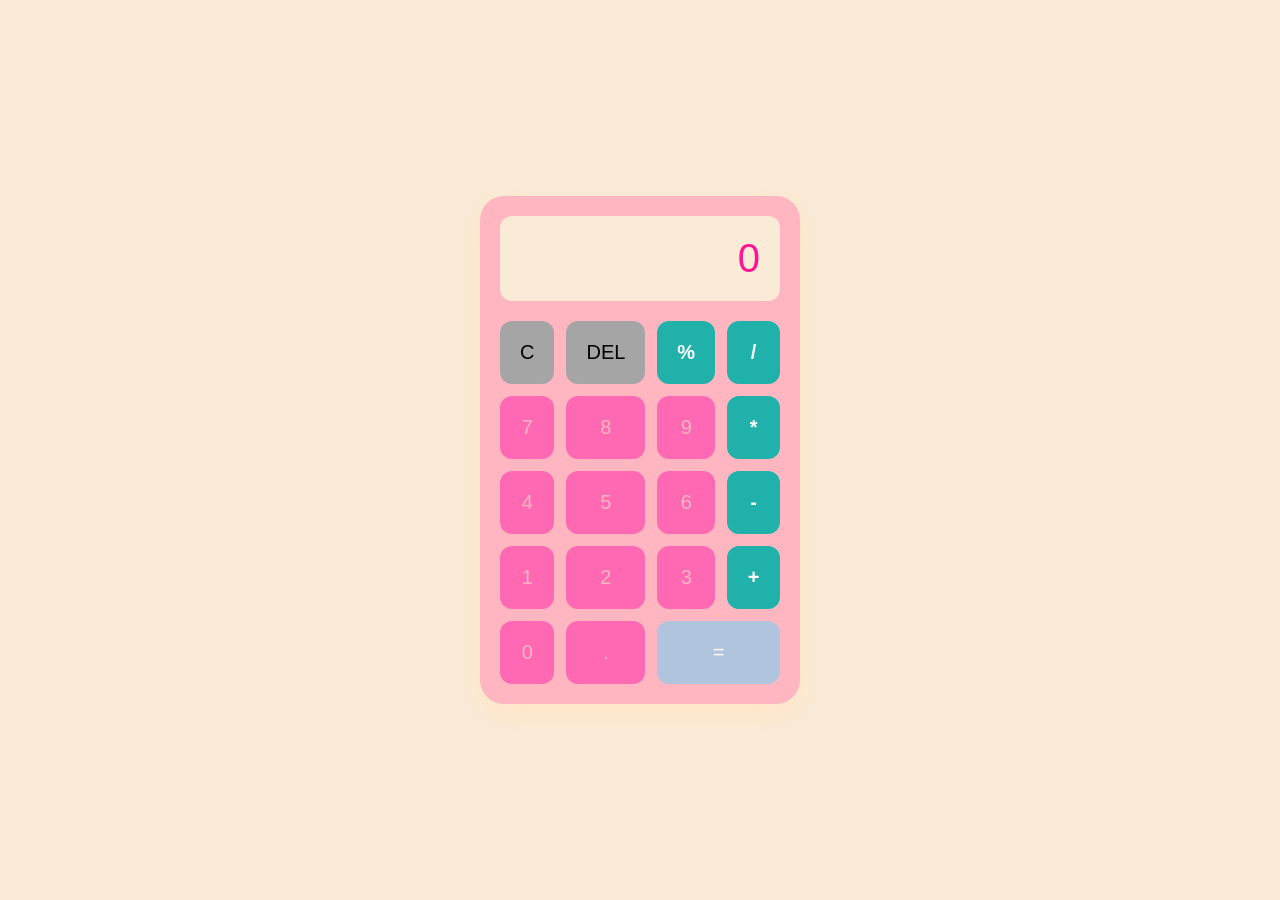
<file: Calculator.html>
<!DOCTYPE html>
<html lang="en">
<head>
    <meta charset="UTF-8">
    <meta name="viewport" content="width=device-width, initial-scale=1.0">
    <title>Modern Calculator</title>
    <style>
        * {
            box-sizing: border-box;
            margin: 0;
            padding: 0;
            font-family: 'Segoe UI', Tahoma, Geneva, Verdana, sans-serif;
        }

        body {
            display: flex;
            justify-content: center;
            align-items: center;
            min-height: 100vh;
            background-color: antiquewhite;
        }

        .calculator {
            background-color: lightpink;
            padding: 20px;
            border-radius: 24px;
            box-shadow: 0 10px 30px bisque;
            width: 320px;
        }

        .display {
            background-color: antiquewhite;
            color: deeppink;
            font-size: 2.5rem;
            text-align: right;
            padding: 20px;
            border-radius: 12px;
            margin-bottom: 20px;
            overflow-x: auto;
            white-space: nowrap;
            min-height: 80px;
        }

        .buttons {
            display: grid;
            grid-template-columns: repeat(4, 1fr);
            gap: 12px;
        }

        button {
            padding: 20px;
            font-size: 1.25rem;
            border: none;
            border-radius: 12px;
            cursor: pointer;
            background-color: hotpink;
            color: lightpink;
            transition: background-color 0.2s, transform 0.1s;
        }

        button:active {
            transform: scale(0.95);
        }

        /* Operator buttons colored differently */
        button.operator {
            background-color: lightseagreen;
            color: white;
            font-weight: bold;
        }

        button.operator:hover {
            background-color: lightseagreen;
        }

        /* Clear and delete buttons */
        button.function {
            background-color: #a5a5a5;
            color: black;
        }

        button.function:hover {
            background-color: #8e8e8e;
        }

        /* Equal button takes up two columns */
        button.equal {
            grid-column: span 2;
            background-color: lightsteelblue;
            color: white;
        }

        button.equal:hover {
            background-color: slateblue;
        }

        button:hover:not(.operator):not(.function):not(.equal) {
            background-color: #3e3e46;
        }
    </style>
</head>
<body>

    <div class="calculator">
        <div class="display" id="display">0</div>

        <div class="buttons">
            <button class="function" onclick="clearDisplay()">C</button>
            <button class="function" onclick="deleteLast()">DEL</button>
            <button class="operator" onclick="appendOperator('%')">%</button>
            <button class="operator" onclick="appendOperator('/')">/</button>

            <button onclick="appendNumber('7')">7</button>
            <button onclick="appendNumber('8')">8</button>
            <button onclick="appendNumber('9')">9</button>
            <button class="operator" onclick="appendOperator('*')">*</button>

            <button onclick="appendNumber('4')">4</button>
            <button onclick="appendNumber('5')">5</button>
            <button onclick="appendNumber('6')">6</button>
            <button class="operator" onclick="appendOperator('-')">-</button>

            <button onclick="appendNumber('1')">1</button>
            <button onclick="appendNumber('2')">2</button>
            <button onclick="appendNumber('3')">3</button>
            <button class="operator" onclick="appendOperator('+')">+</button>

            <button onclick="appendNumber('0')">0</button>
            <button onclick="appendNumber('.')">.</button>
            <button class="equal" onclick="calculate()">=</button>
        </div>
    </div>

    <script>
        const display = document.getElementById('display');
        let currentInput = '0';
        let shouldResetDisplay = false;

        function updateDisplay() {
            display.innerText = currentInput;
        }

        function appendNumber(number) {
            if (currentInput === '0' || shouldResetDisplay) {
                currentInput = number;
                shouldResetDisplay = false;
            } else {
                // Prevent multiple decimals in one number segment
                if (number === '.' && currentInput.split(/[\+\-\*\/%]/).pop().includes('.')) {
                    return;
                }
                currentInput += number;
            }
            updateDisplay();
        }

        function appendOperator(operator) {
            if (shouldResetDisplay) shouldResetDisplay = false;
            
            const lastChar = currentInput.slice(-1);
            // If the last character is already an operator, replace it
            if (['+', '-', '*', '/', '%'].includes(lastChar)) {
                currentInput = currentInput.slice(0, -1) + operator;
            } else {
                currentInput += operator;
            }
            updateDisplay();
        }

        function clearDisplay() {
            currentInput = '0';
            updateDisplay();
        }

        function deleteLast() {
            if (currentInput.length > 1) {
                currentInput = currentInput.slice(0, -1);
            } else {
                currentInput = '0';
            }
            updateDisplay();
        }

        function calculate() {
            try {
                // Using Function instead of eval for basic safety handling
                let result = new Function(`return ${currentInput}`)();
                
                // Handle division by zero or invalid results
                if (result === Infinity || isNaN(result)) {
                    currentInput = 'Error';
                } else {
                    // Limit float precision to 8 decimal places
                    currentInput = Number(result.toFixed(8)).toString();
                }
                shouldResetDisplay = true;
            } catch (error) {
                currentInput = 'Error';
                shouldResetDisplay = true;
            }
            updateDisplay();
        }
    </script>

</body>
</html>
</file>
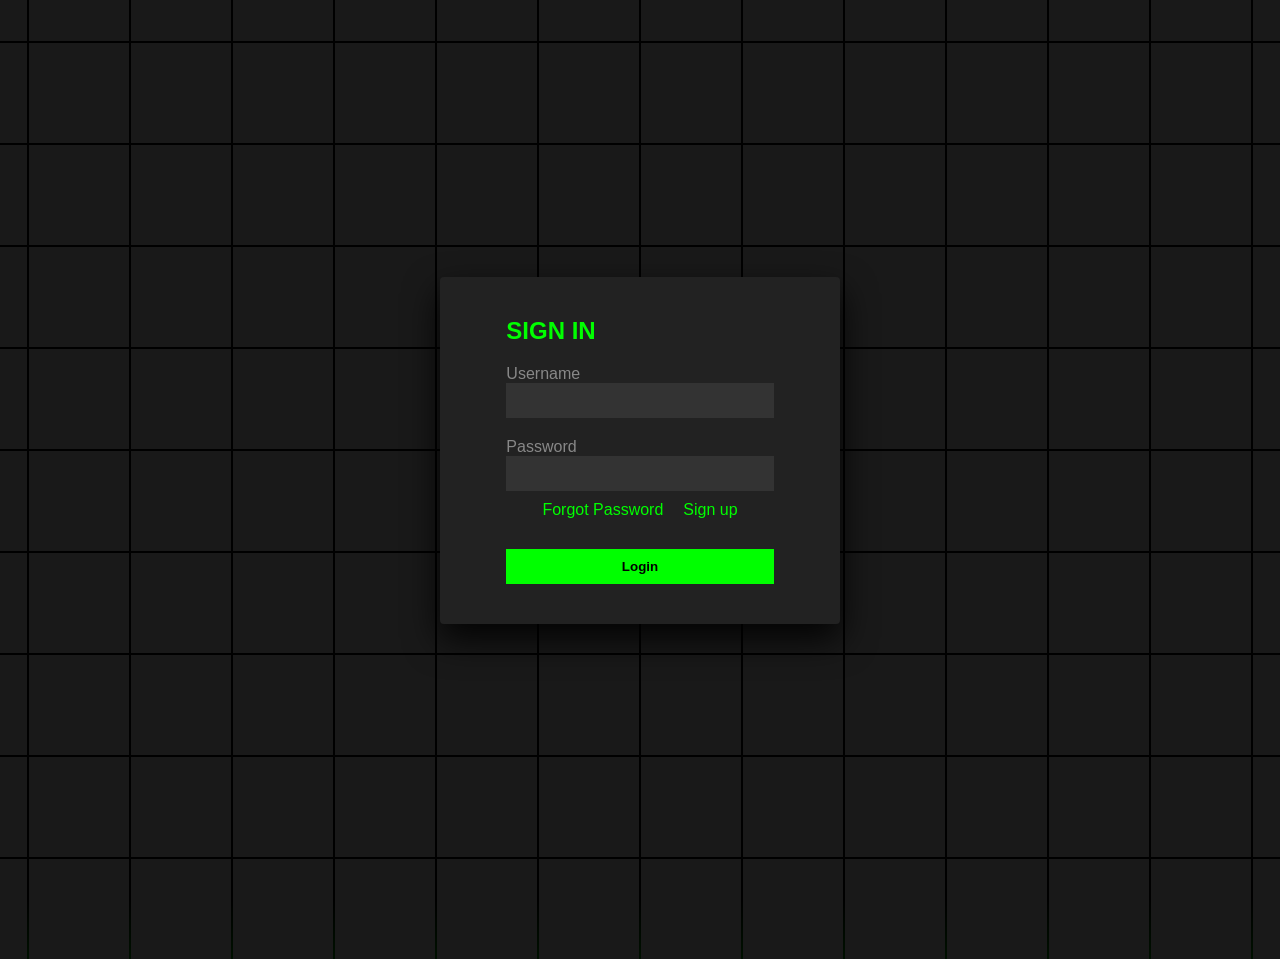
<file: login.html>
<!DOCTYPE html>
<html>

    <head>

        <title>Login</title>

        <style>


            * { margin: 0; padding: 0; box-sizing: border-box; font-family: sans-serif; }


            body { background: black; margin: 0; overflow: hidden; }


            body { 
                margin: 0; 
                overflow: hidden;
                /* Create a long gradient: Black -> Green -> Black */
                background: linear-gradient(to bottom, #000, #000, #0F0, #000, #000);
                background-size: 100% 400%; 
                animation: flow 4s linear infinite;
                display: flex;
                justify-content: center;
                align-items: center;
                min-height: 100vh;
            }

            /* This moves the background from top to bottom */
            @keyframes flow {
                0% { background-position: 0% 0%; }
                100% { background-position: 0% 100%; }
            } 
        

            .grid-container {
                position: absolute;
                display: grid; 
                /* Adjust the 24 and 10 to change your grid size */
                grid-template-columns: repeat(24, 100px);
                grid-template-rows: repeat(10, 100px);
                gap: 2px 2px;
                column-gap: 2px;
                row-gap: 2px;
                margin:0px;
                padding: 0px;
                z-index: 1;
            }

            .cell { 
                position: relative;
                display: block;
                padding: 0px;
                margin: 0px;
                width: 100px;
                height: 100px;
                background-color: #191919;
                transition: 1.5s ease-out;
            } 
        
            .cell:hover {
                background: #0F0;
                transition: 0s;
            } 


            /* The Login Box */
            .signin {
                position: absolute;
                width: 400px;
                background: #222;
                z-index: 1000; /* Keeps form above the background */
                display: flex;
                justify-content: center;
                align-items: center;
                padding: 40px;
                border-radius: 4px;
                box-shadow: 0 15px 35px rgba(0,0,0,0.9);
                top: auto;
                left: auto;
            }
        
            h2 { color: #0f0; text-transform: uppercase; margin-bottom: 20px; }
        
            .inputBox { position: relative; width: 100%; margin-top: 20px; }

            .inputBox input {
                width: 100%;
                padding: 10px;
                background: #333;
                border: none;
                outline: none;
                color: #fff;
            }

            .inputBox i { color: #888; font-style: normal; }
            
            .links{
                display: flex;
                justify-content: center;
                align-items: center;
            }

            .links a{
                text-decoration: none;
                color: #0F0;
            }

            #fp{
                padding: 10px;
            }

            #su{
                padding: 10px;
            }

            
        </style>

    </head>


    <body>

        <div id="grid" class="grid-container"></div> 
        

        <div class="signin">
            
            <div class="content">
                
                <h2>Sign In</h2>
                
                <div class="form">
                    <div class="inputBox">
                        <i>Username</i>
                        <input type="text" required>
                    </div>

                    <div class="inputBox">
                        <i>Password</i>
                        <input type="password" required>
                    </div>

                    <div class="links">
                        <a href="#" id="fp">Forgot Password</a>
                        <a href="#" id="su">Sign up</a>
                    </div>

                    <div class="inputBox">
                        <input type="submit" value="Login" style="background: #0f0; color: #000; font-weight: bold; cursor: pointer;"  >
                    </div>

                </div>

            </div>

        </div>


        <script>
        
        const grid = document.getElementById('grid');
        // This loop creates 240 cells (24 columns * 10 rows)
        for (let i = 0; i < 240; i++) {
            const cell = document.createElement('div');
            cell.className = 'cell';
            grid.appendChild(cell);
        }

    </script>

    </body>

</html>
</file>
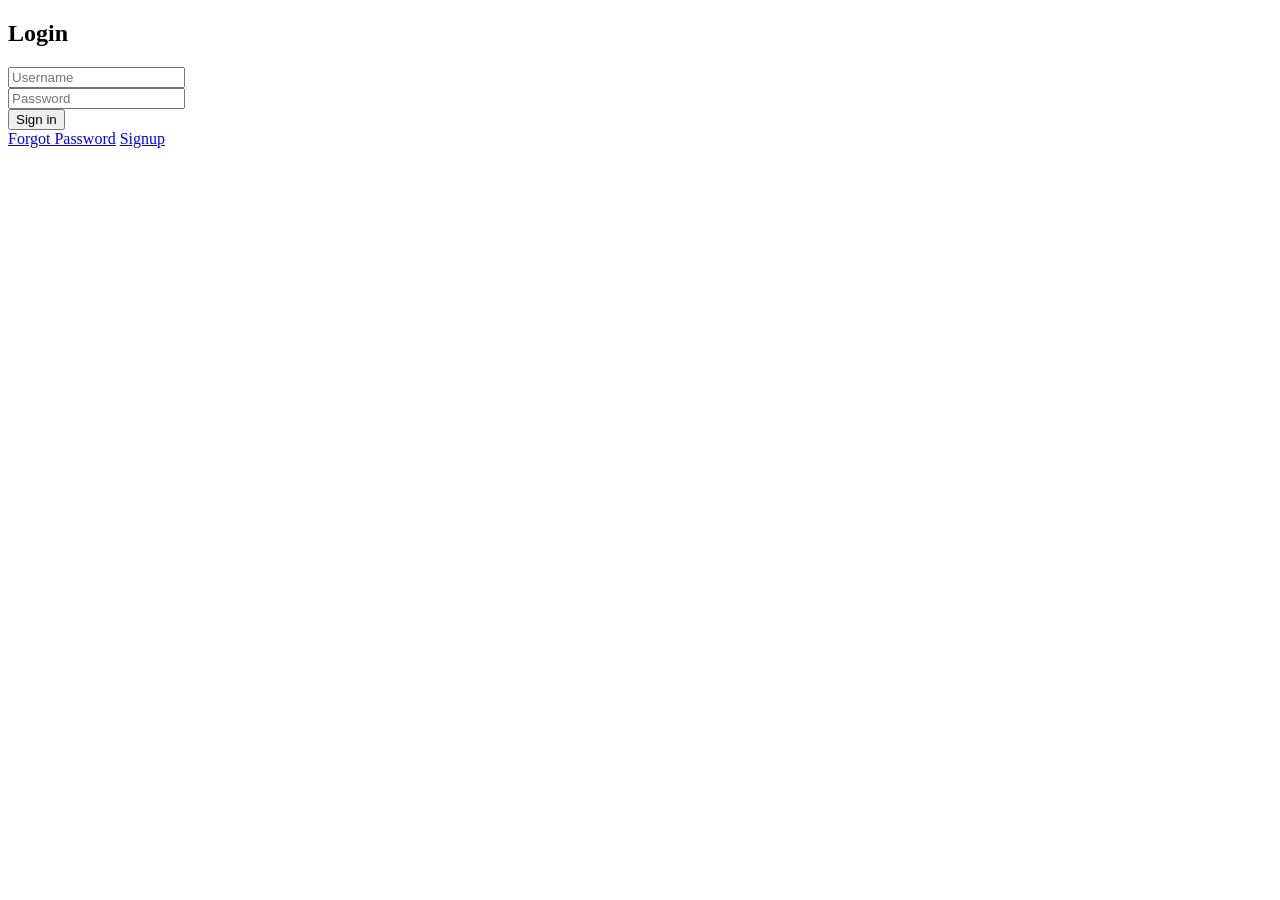
<file: neon.html>
<!DOCTYPE html>
<html lang="en">
<head>
    <meta charset="UTF-8">
    <meta name="viewport" content="width=device-width, initial-scale=1.0">
    <title>Neon Glow Login</title>
    <link rel="stylesheet" href="style.css">
</head>
<body>
    <div class="container">
        <div class="glow-ring" style="--clr:#00ff0a;"></div>
        <div class="glow-ring" style="--clr:#ff0057;"></div>
        <div class="glow-ring" style="--clr:#fffd44;"></div>
        
        <div class="login-box">
            <h2>Login</h2>
            <form id="loginForm">
                <div class="input-box">
                    <input type="text" placeholder="Username" required>
                </div>
                <div class="input-box">
                    <input type="password" placeholder="Password" required>
                </div>
                <div class="input-box">
                    <input type="submit" value="Sign in" id="btn">
                </div>
                <div class="links">
                    <a href="#">Forgot Password</a>
                    <a href="#">Signup</a>
                </div>
            </form>
        </div>
    </div>
    <script src="script.js"></script>
</body>
</html>
</file>
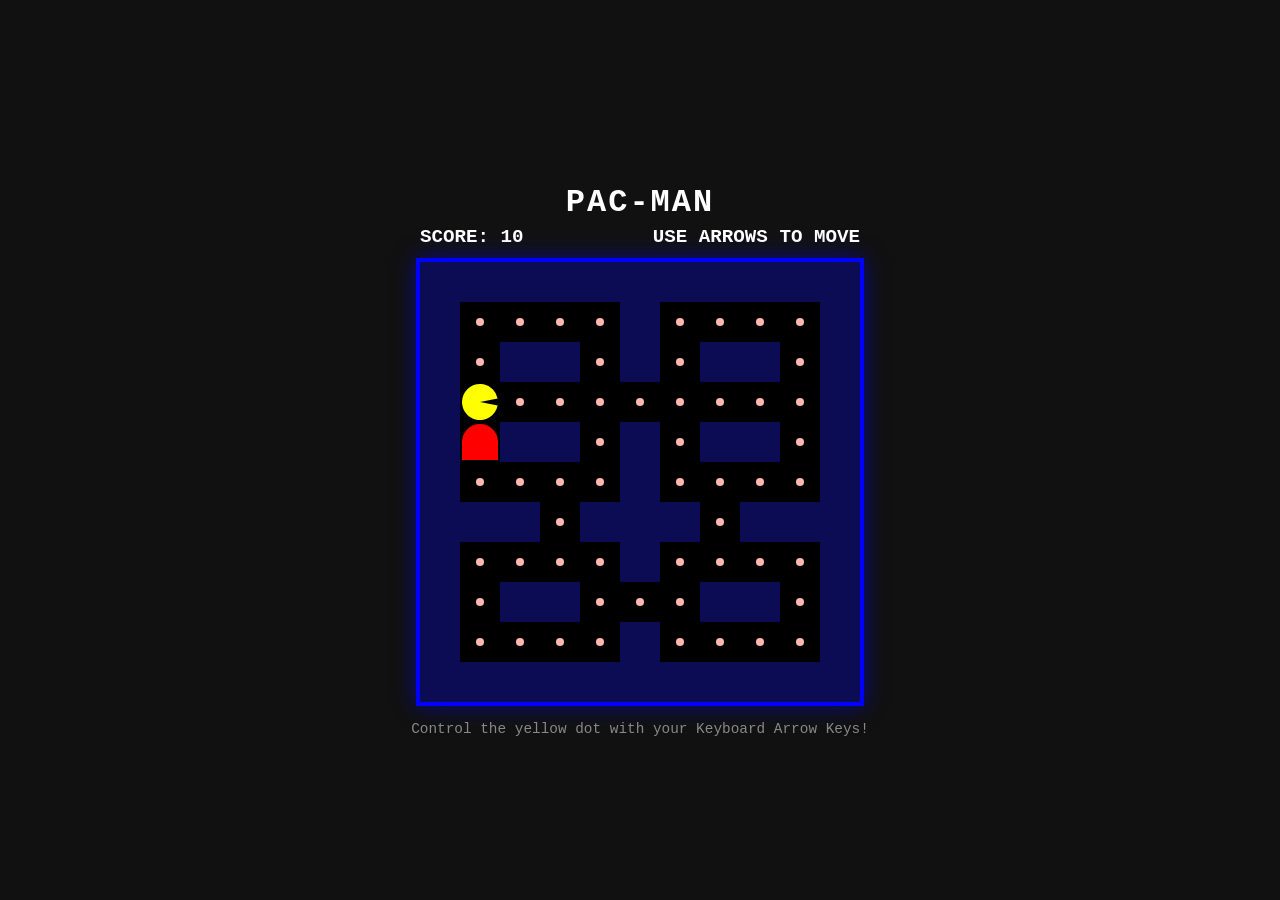
<file: pac-man.html>
<!DOCTYPE html>
<html lang="en">
<head>
    <meta charset="UTF-8">
    <meta name="viewport" content="width=device-width, initial-scale=1.0">
    <title>Mini Pac-Man Game</title>
    <style>
        /* --- CSS STYLING --- */
        body {
            background-color: #111;
            color: #fff;
            font-family: 'Courier New', Courier, monospace;
            display: flex;
            flex-direction: column;
            align-items: center;
            justify-content: center;
            height: 100vh;
            margin: 0;
            overflow: hidden;
        }

        h1 {
            margin-bottom: 5px;
            letter-spacing: 2px;
        }

        #ui-container {
            display: flex;
            justify-content: space-between;
            width: 440px;
            margin-bottom: 10px;
            font-size: 1.2rem;
            font-weight: bold;
        }

        canvas {
            border: 4px solid #0000ff;
            background-color: #000;
            box-shadow: 0 0 20px rgba(0, 0, 255, 0.5);
        }

        #controls-hint {
            margin-top: 15px;
            font-size: 0.9rem;
            color: #888;
        }
    </style>
</head>
<body>

    <!-- --- HTML LAYOUT --- -->
    <h1>PAC-MAN</h1>
    <div id="ui-container">
        <div id="score-board">SCORE: <span id="score">0</span></div>
        <div id="status-board"><span id="status">USE ARROWS TO MOVE</span></div>
    </div>
    <canvas id="gameCanvas" width="440" height="440"></canvas>
    <div id="controls-hint">Control the yellow dot with your Keyboard Arrow Keys!</div>

    <!-- --- JAVASCRIPT GAME LOGIC --- -->
    <script>
        const canvas = document.getElementById("gameCanvas");
        const ctx = canvas.getContext("2d");
        const scoreElement = document.getElementById("score");
        const statusElement = document.getElementById("status");

        const tileSize = 40;
        let score = 0;
        let gameOver = false;

        // 1 = Wall, 0 = Pellet, 2 = Empty Space
        const map = [
            [1, 1, 1, 1, 1, 1, 1, 1, 1, 1, 1],
            [1, 0, 0, 0, 0, 1, 0, 0, 0, 0, 1],
            [1, 0, 1, 1, 0, 1, 0, 1, 1, 0, 1],
            [1, 0, 0, 0, 0, 0, 0, 0, 0, 0, 1],
            [1, 0, 1, 1, 0, 1, 0, 1, 1, 0, 1],
            [1, 0, 0, 0, 0, 1, 0, 0, 0, 0, 1],
            [1, 1, 1, 0, 1, 1, 1, 0, 1, 1, 1],
            [1, 0, 0, 0, 0, 1, 0, 0, 0, 0, 1],
            [1, 0, 1, 1, 0, 0, 0, 1, 1, 0, 1],
            [1, 0, 0, 0, 0, 1, 0, 0, 0, 0, 1],
            [1, 1, 1, 1, 1, 1, 1, 1, 1, 1, 1]
        ];

        // Characters Setup
        const pacman = {
            x: 1, 
            y: 3, 
            dirX: 0, 
            dirY: 0, 
            nextDirX: 0, 
            nextDirY: 0,
            angle: 0
        };

        const ghost = {
            x: 5,
            y: 5,
            dirX: 0,
            dirY: -1,
            color: '#ff0000'
        };

        // Input Listener
        window.addEventListener("keydown", (e) => {
            if (gameOver) return;
            switch(e.key) {
                case "ArrowUp":    pacman.nextDirX = 0;  pacman.nextDirY = -1; pacman.angle = 1.5 * Math.PI; break;
                case "ArrowDown":  pacman.nextDirX = 0;  pacman.nextDirY = 1;  pacman.angle = 0.5 * Math.PI; break;
                case "ArrowLeft":  pacman.nextDirX = -1; pacman.nextDirY = 0;  pacman.angle = Math.PI; break;
                case "ArrowRight": pacman.nextDirX = 1;  pacman.nextDirY = 0;  pacman.angle = 0; break;
            }
        });

        function checkCollision(x, y) {
            return map[y][x] === 1;
        }

        function updateGame() {
            if (gameOver) return;

            // Update Pacman Direction if next tile path is clear
            if (!checkCollision(pacman.x + pacman.nextDirX, pacman.y + pacman.nextDirY)) {
                pacman.dirX = pacman.nextDirX;
                pacman.dirY = pacman.nextDirY;
            }

            // Move Pacman
            if (!checkCollision(pacman.x + pacman.dirX, pacman.y + pacman.dirY)) {
                pacman.x += pacman.dirX;
                pacman.y += pacman.dirY;
            }

            // Eat Pellets
            if (map[pacman.y][pacman.x] === 0) {
                map[pacman.y][pacman.x] = 2; // change to empty
                score += 10;
                scoreElement.innerText = score;
            }

            // Ghost AI: Random directional choices when intersecting paths
            const directions = [{x:0, y:-1}, {x:0, y:1}, {x:-1, y:0}, {x:1, y:0}];
            const validMoves = directions.filter(d => !checkCollision(ghost.x + d.x, ghost.y + d.y));
            
            // Avoid going backwards unless trapped
            const forwardMoves = validMoves.filter(d => !(d.x === -ghost.dirX && d.y === -ghost.dirY));
            const choices = forwardMoves.length > 0 ? forwardMoves : validMoves;
            
            if (choices.length > 0) {
                const move = choices[Math.floor(Math.random() * choices.length)];
                ghost.dirX = move.x;
                ghost.dirY = move.y;
                ghost.x += ghost.dirX;
                ghost.y += ghost.dirY;
            }

            // Check Win Condition
            let pelletsLeft = false;
            for (let row of map) {
                if (row.includes(0)) pelletsLeft = true;
            }
            if (!pelletsLeft) {
                gameOver = true;
                statusElement.innerText = "YOU WIN! 🎉";
                statusElement.style.color = "#00ff00";
            }

            // Check Lose Condition
            if (pacman.x === ghost.x && pacman.y === ghost.y) {
                gameOver = true;
                statusElement.innerText = "GAME OVER 💀";
                statusElement.style.color = "#ff0000";
            }
        }

        function drawGame() {
            ctx.clearRect(0, 0, canvas.width, canvas.height);

            // Draw Board Map
            for (let r = 0; r < map.length; r++) {
                for (let c = 0; c < map[r].length; c++) {
                    if (map[r][c] === 1) {
                        ctx.fillStyle = "#0c0c54";
                        ctx.fillRect(c * tileSize, r * tileSize, tileSize, tileSize);
                    } else if (map[r][c] === 0) {
                        ctx.fillStyle = "#ffb8ae";
                        ctx.beginPath();
                        ctx.arc(c * tileSize + tileSize/2, r * tileSize + tileSize/2, 4, 0, 2 * Math.PI);
                        ctx.fill();
                    }
                }
            }

            // Draw Pacman
            ctx.fillStyle = "#ffff00";
            ctx.beginPath();
            let centerX = pacman.x * tileSize + tileSize/2;
            let centerY = pacman.y * tileSize + tileSize/2;
            // Draw circle with an open mouth wedge based on current moving direction
            ctx.arc(centerX, centerY, tileSize/2 - 2, pacman.angle + 0.2, pacman.angle + 2 * Math.PI - 0.2);
            ctx.lineTo(centerX, centerY);
            ctx.fill();

            // Draw Ghost
            ctx.fillStyle = ghost.color;
            ctx.beginPath();
            let gX = ghost.x * tileSize + tileSize/2;
            let gY = ghost.y * tileSize + tileSize/2;
            ctx.arc(gX, gY, tileSize/2 - 2, Math.PI, 0, false); // top half
            ctx.lineTo(gX + tileSize/2 - 2, gY + tileSize/2 - 2); // bottom right
            ctx.lineTo(gX - tileSize/2 + 2, gY + tileSize/2 - 2); // bottom left
            ctx.fill();
        }

        // Master Game Loop running every 200 milliseconds
        setInterval(() => {
            updateGame();
            drawGame();
        }, 200);
    </script>
</body>
</html>
</file>
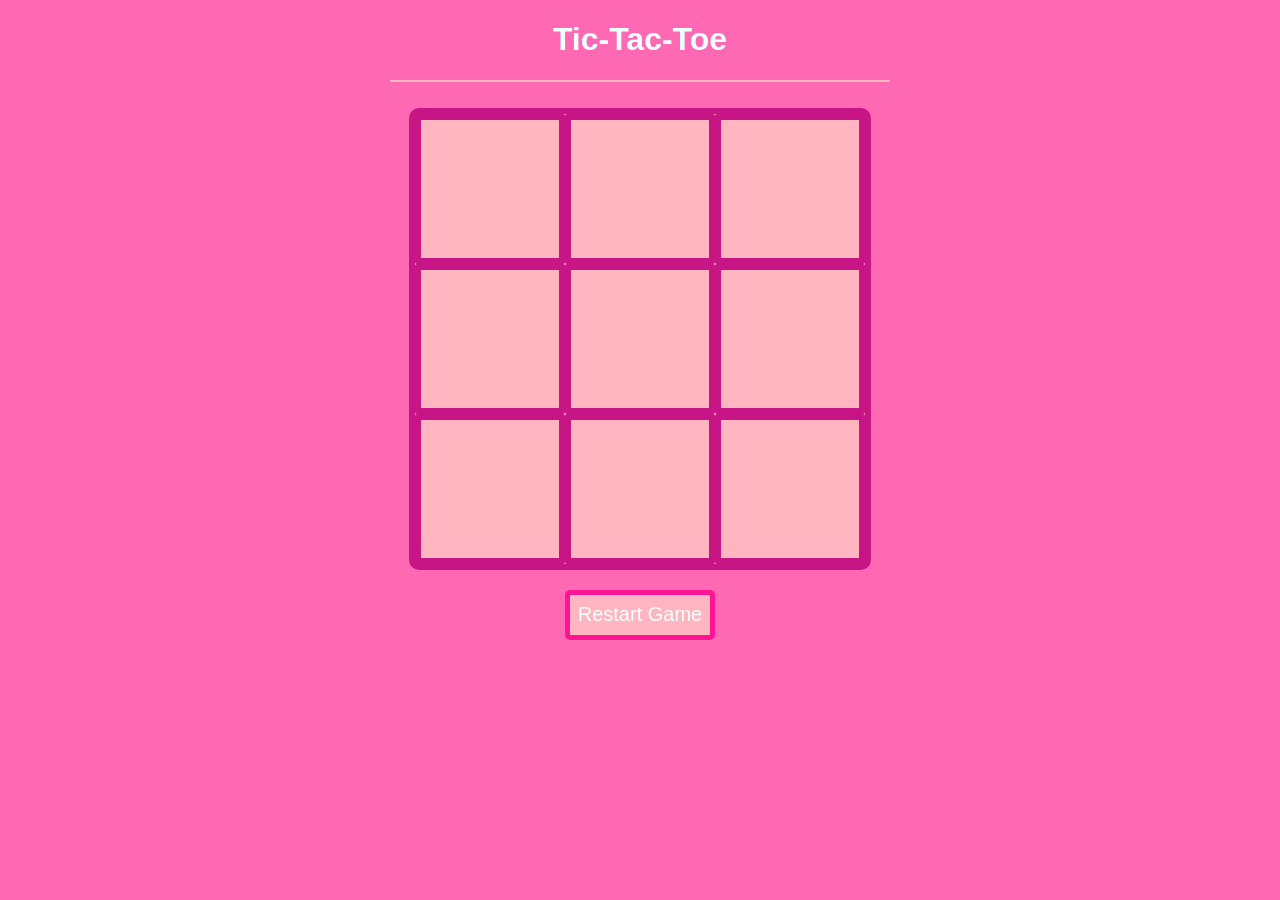
<file: tic-tac-toe.html>
<!DOCTYPE html>
<html lang="en">
<head>
    <meta charset="UTF-8">
    <meta name="viewport" content="width=device-width, initial-scale=1.0">
    <title>Tic-Tac-Toe</title>
    <style>
        body{
            background-color: hotpink;
            font-family: Arial, Helvetica, sans-serif;
            color: azure;
            text-align: center;
        }
        hr {
            width: 500px;
            height: 2px;
            background-color: lightpink;
            border: 0;
        }
        #game-board{
            width: 450px;
            height: 450px;
            margin: 0 auto;

            background-color: lightpink;
            border: 6px solid mediumvioletred;
            border-radius: 10px;

            display: grid;
            grid-template: repeat(3, 1fr) / repeat(3, 1fr);
        }
        .game-cell{
            border: 6px solid mediumvioletred;
            border-radius: 2px;
            font-size: 100px;

            display: flex;
            justify-content: center;
            align-items: center;

        }
        .winning-game-cell{
            background-color: azure;
            color: lightpink;
        }

        #game-restart-button{
            height: 50px;
            width: 150px;
            font-size: 20px;
            margin-top: 20px;
            color: azure;
            background-color: lightpink;
            border: 5px solid deeppink;
            border-radius: 5px;
        }
    </style>
</head>
<body>
    <h1>Tic-Tac-Toe</h1>
    <hr>
    <br>
    <div id="game-board">
        <div data-cell-index="0" class="game-cell"></div>
        <div data-cell-index="1" class="game-cell"></div>
        <div data-cell-index="2" class="game-cell"></div>
        <div data-cell-index="3" class="game-cell"></div>
        <div data-cell-index="4" class="game-cell"></div>
        <div data-cell-index="5" class="game-cell"></div>
        <div data-cell-index="6" class="game-cell"></div>
        <div data-cell-index="7" class="game-cell"></div>
        <div data-cell-index="8" class="game-cell"></div>
    </div>
    <button id="game-restart-button">Restart Game</button>
    <script>
        let playerO = "O";
let playerX = "X";
let currPlayer = playerO;

//               0   1   2   3   4   5   6   7   8
let gameBoard = ["", "", "", "", "", "", "", "", ""];
let gameCells;  //array of div cells with indices 0-8

let winningConditions = [
    [0, 1, 2], //horizontal row 1
    [3, 4, 5], //horizontal row 2
    [6, 7, 8], //horizontal row 3
    [0, 3, 6], //vertical column 1
    [1, 4, 7], //vertical column 2
    [2, 5, 8], //vertical column 3
    [0, 4, 8], //diagonal
    [2, 4, 6]  //anti-diagonal
];

let restartGameButton;
let gameOver = false;

window.onload = function() {
    gameCells = document.getElementsByClassName("game-cell");
    for (let cell of gameCells) {
        cell.addEventListener("click", placeCell);
    }
    restartGameButton = this.document.getElementById("game-restart-button");
    restartGameButton.addEventListener("click", restartGame);
}

function placeCell() {
    if (gameOver) {
        return;
    }

    const index = parseInt(this.getAttribute("data-cell-index"));
    if (gameBoard[index] !== "") {
        return;
    }

    gameBoard[index] = currPlayer; //mark the board
    this.innerText = currPlayer;   //mark the board on html    

    //change players
    currPlayer = (currPlayer == playerO) ? playerX : playerO;

    //check winner
    checkWinner();
}

function checkWinner() {
    for (let winCondition of winningConditions) {
        let a = gameBoard[winCondition[0]];
        let b = gameBoard[winCondition[1]];
        let c = gameBoard[winCondition[2]];

        if (a == b && b == c && a != "") {
            //update styling for winning cells
            for (let i = 0; i < gameBoard.length; i++) {
                if (winCondition.includes(i)) {
                    gameCells[i].classList.add("winning-game-cell");
                }
            }
            gameOver = true;
            return;
        }
    }
}

function restartGame() {
    gameOver = false;
    gameBoard = ["", "", "", "", "", "", "", "", ""];
    for (let cell of gameCells) {
        cell.innerText = "";
        cell.classList.remove("winning-game-cell");
    }
}    
    </script>
</body>
</html>
</file>
<file: style.css>
/* Base Slider Styling */
.Carousel-slider.fullwidth {
    height: 500px;
}

.Carousel-slider.fullwidth .slider-item {
    height: 480px;
    line-height: 480px;
    width: 100%;
    /* Add background-size cover for the images */
    background-size: cover;
    background-position: center;
}

.slider-wrapper {
    overflow: hidden;
    position: relative;
    transform-style: preserve-3d;
    transform-origin: 0 50%;
    perspective: 800px !important;
}

/* Example styling for items to make them visible */
.slider-item {
    background-color: #ddd;
    border: 1px solid #fff;
}
</file>
